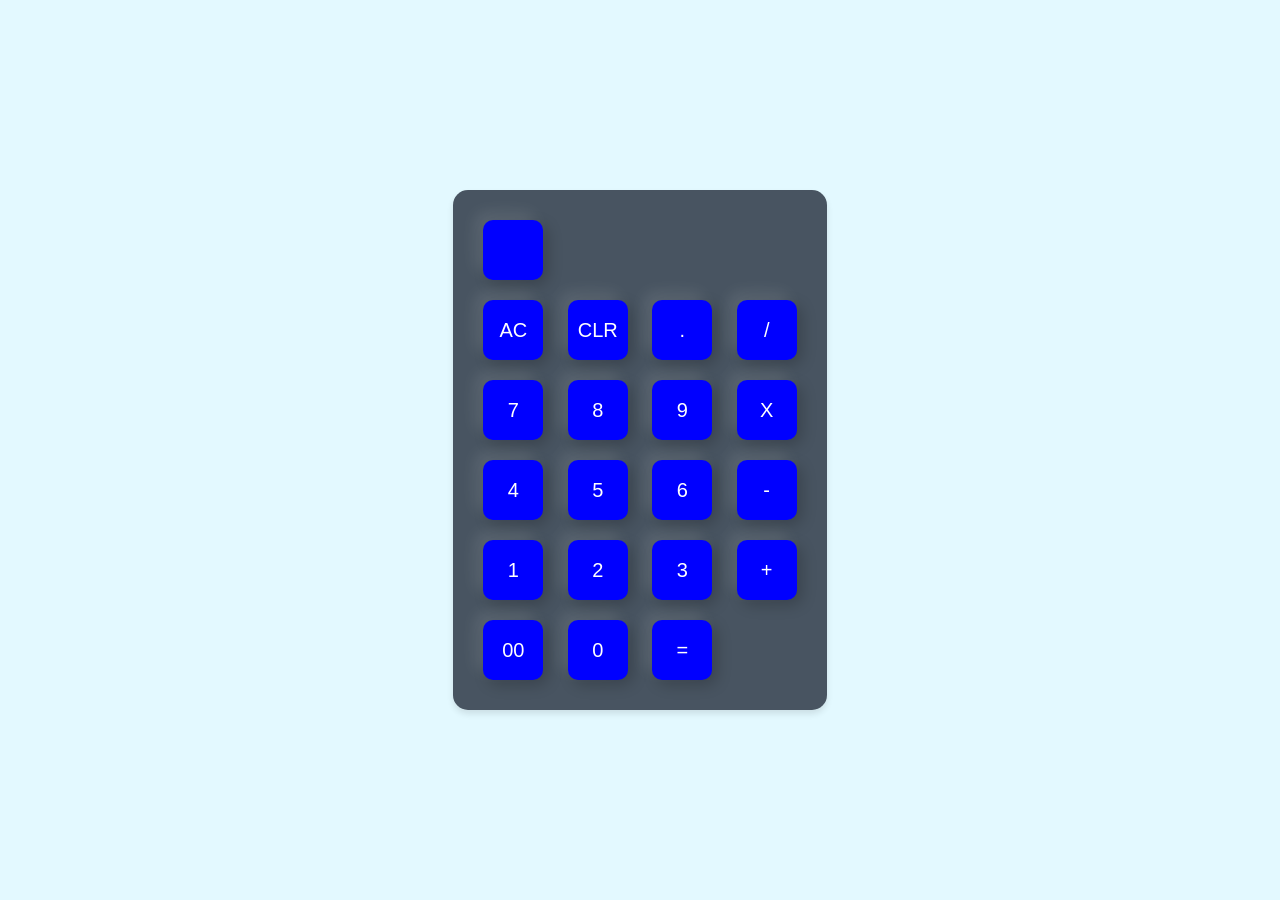
<file: simple_calculator/index.html>
<!DOCTYPE html>
<html>
<head>
    <meta name="viewport" content="width=device-width, initial-scale=1.0">
    <title>Calculator for System Tron Intern</title>
    <link rel="stylesheet" href="style.css">
</head>
<body>

<div class="container">
  <div class="calculator">
    <form>
      <div class="display">
        <input type="text" name="display">
      </div>
      <div>
        <input type="button" value="AC" onclick="display.value = '' " class="operator">
        <input type="button" value="CLR" onclick="display.value =  display.value.toString().slice(0,-1)" class="operator">
        <input type="button" value="." onclick="display.value += '.' " class="operator">
        <input type="button" value="/" onclick="display.value += '/' " class="operator">
      </div>
      <div>
        <input type="button" value="7" onclick="display.value += '7' ">
        <input type="button" value="8" onclick="display.value += '8' ">
        <input type="button" value="9" onclick="display.value += '9' ">
        <input type="button" value="X" onclick="display.value += '*' " class="operator">
      </div>
      <div>
        <input type="button" value="4" onclick="display.value += '4' ">
        <input type="button" value="5" onclick="display.value += '5' ">
        <input type="button" value="6" onclick="display.value += '6' ">
        <input type="button" value="-" onclick="display.value += '-' " class="operator">
      </div>
      <div>
        <input type="button" value="1" onclick="display.value += '1' ">
        <input type="button" value="2" onclick="display.value += '2' ">
        <input type="button" value="3" onclick="display.value += '3' ">
        <input type="button" value="+" onclick="display.value += '+' " class="operator">
      </div>
      <div>
        <input type="button" value="00" onclick="display.value += '00' ">
        <input type="button" value="0" onclick="display.value += '0' ">
        <input type="button" value="=" onclick="display.value = eval(display.value)" class="equal operator">
       
      </div>
    </form>
  </div>
</div>


</body>
</html>
</file>
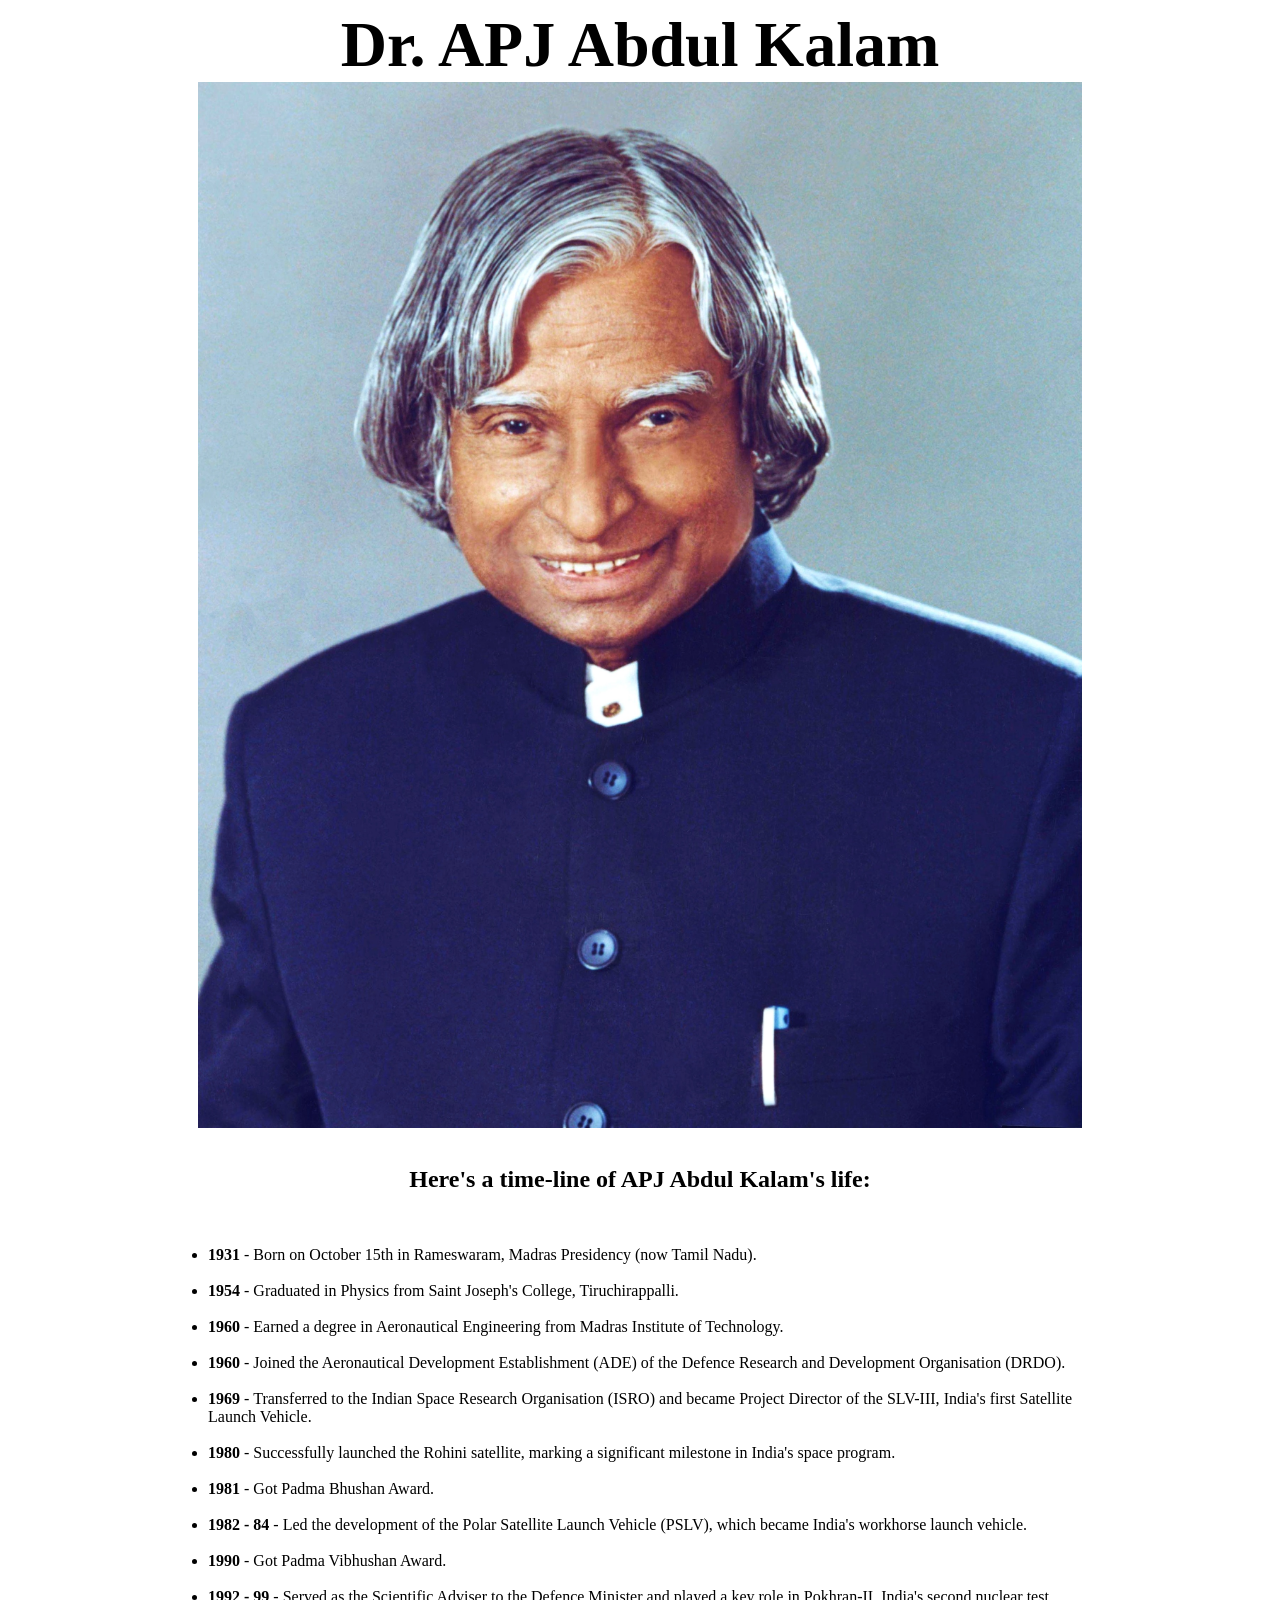
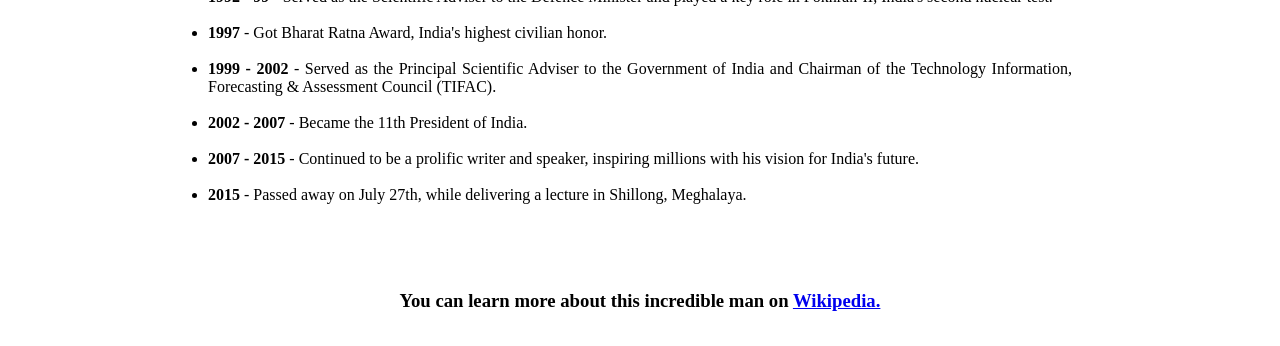
<file: tribute_page/index.html>
<!DOCTYPE html>
<html lang="en">
<head>
	<link rel="stylesheet" type="text/css" href="css/style.css">
	<meta charset="UTF-8">
	<meta name="viewport" content="width=device-width, initial-scale=1.0">
	<title>Tribute to APJ Abdul Kalam</title>
</head>
<body>
	<main id="main">
		<div id="heading" class="center">
		<h1 id="title" class="center">Dr. APJ Abdul Kalam</h1>
		
		</div>
		<div id="img-div">
			<img class="center" id=image src="images/A._P._J._Abdul_Kalam.jpg"
			<div class="center"><br>
			
			</div>
		</div>

		<div id="tribute-info" class="center">
			<h2 class="font">Here's a time-line of APJ Abdul Kalam's life:</h2>
			<ul class="font" style="text-align: justify;">
				<br>
				<li><b>1931</b> - Born on October 15th in Rameswaram, Madras Presidency (now Tamil Nadu).</li>
				<br>
				<li><b>1954</b> - Graduated in Physics from Saint Joseph's College, Tiruchirappalli. </li>
				<br>
				<li><b>1960</b> - Earned a degree in Aeronautical Engineering from Madras Institute of Technology.</li>
				<br>
				<li><b>1960</b> - Joined the Aeronautical Development Establishment (ADE) of the Defence Research and Development Organisation (DRDO).</li>
				<br>
				<li><b>1969</b> - Transferred to the Indian Space Research Organisation (ISRO) and became Project Director of the SLV-III, India's first Satellite Launch Vehicle.</li>
				<br>
				<li><b>1980</b> - Successfully launched the Rohini satellite, marking a significant milestone in India's space program.</li>
				<br>
				<li><b>1981</b> - Got Padma Bhushan Award.</li>
				<br>
				<li><b>1982 - 84</b> - Led the development of the Polar Satellite Launch Vehicle (PSLV), which became India's workhorse launch vehicle.</li>
				<br>
				<li><b>1990</b> - Got Padma Vibhushan Award.</li>
				<br>
				<li><b>1992 - 99</b> - Served as the Scientific Adviser to the Defence Minister and played a key role in Pokhran-II, India's second nuclear test.</li>
				<br>
				<li><b>1997</b> - Got Bharat Ratna Award, India's highest civilian honor.</li>
				<br>
				<li><b>1999 - 2002</b> - Served as the Principal Scientific Adviser to the Government of India and Chairman of the Technology Information, Forecasting & Assessment Council (TIFAC).</li>
				<br>
				<li><b>2002 - 2007</b> - Became the 11th President of India.</li>
				<br>
				<li><b>2007 - 2015</b> - Continued to be a prolific writer and speaker, inspiring millions with his vision for India's future.</li>
				<br>
				<li><b>2015</b> - Passed away on July 27th, while delivering a lecture in Shillong, Meghalaya.</li>
				<br>
			</ul>
		</div>

		<div class="center">
				<br>
			<h3 class="font">You can learn more about this incredible man on
				<a href="https://en.wikipedia.org/wiki/A._P._J._Abdul_Kalam" id="tribute-link" target="_blank">
				Wikipedia.</a>
			</h3>
		</div>

	</main>
	<script src="https://cdn.freecodecamp.org/testable-projects-fcc/v1/bundle.js"></script>
</body>
</html>
</file>
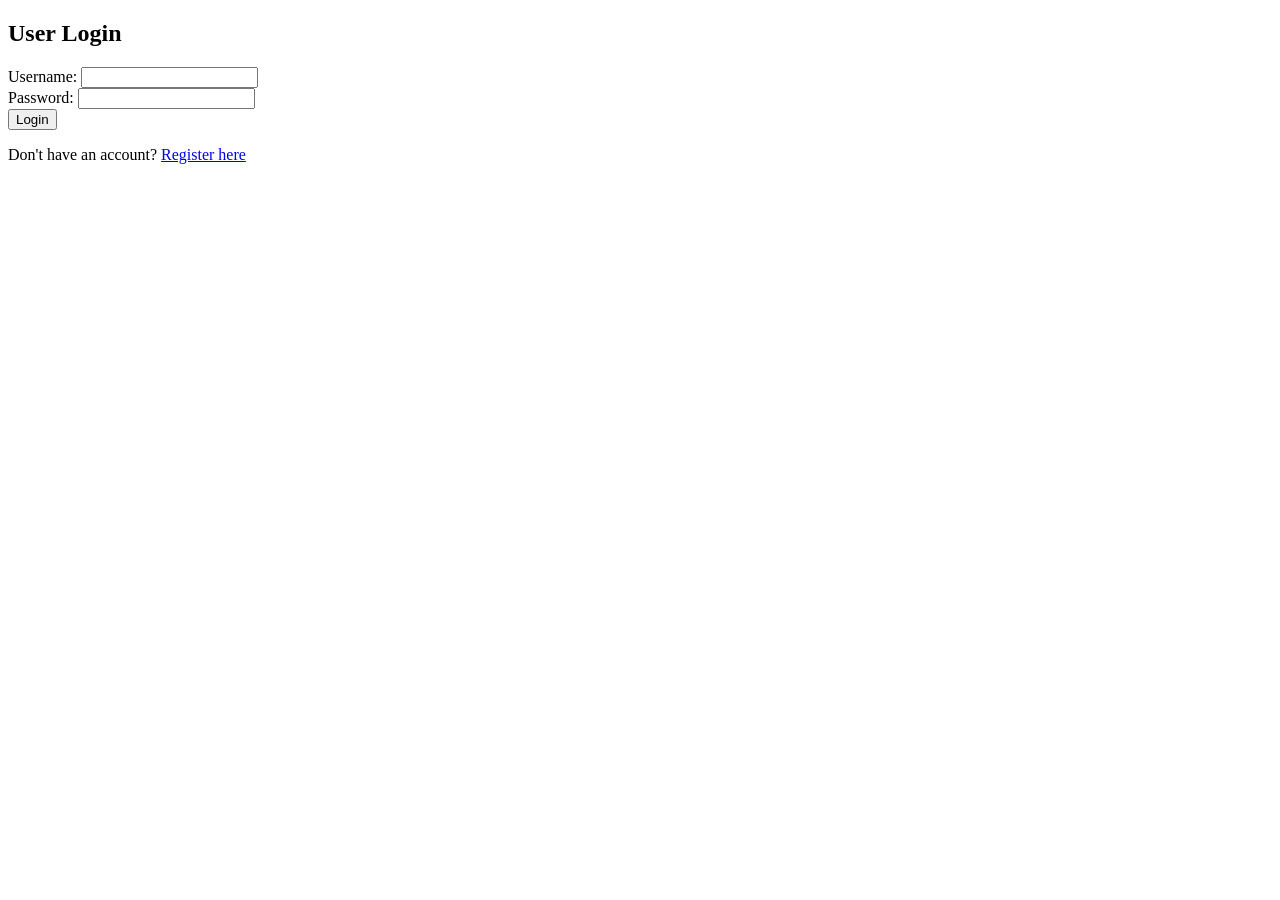
<file: loginauth/templates/login.html>
<!DOCTYPE html>
<html lang="en">
<head>
    <meta charset="UTF-8">
    <meta name="viewport" content="width=device-width, initial-scale=1.0">
    <title>User Login</title>
</head>
<body>
    <h2>User Login</h2>
    <form method="POST" action="/login">
        <label for="username">Username:</label>
        <input type="text" id="username" name="username" required>
        <br>
        <label for="password">Password:</label>
        <input type="password" id="password" name="password" required>
        <br>
        <button type="submit">Login</button>
    </form>
    <p>Don't have an account? <a href="/register">Register here</a></p>
</body>
</html>
</file>
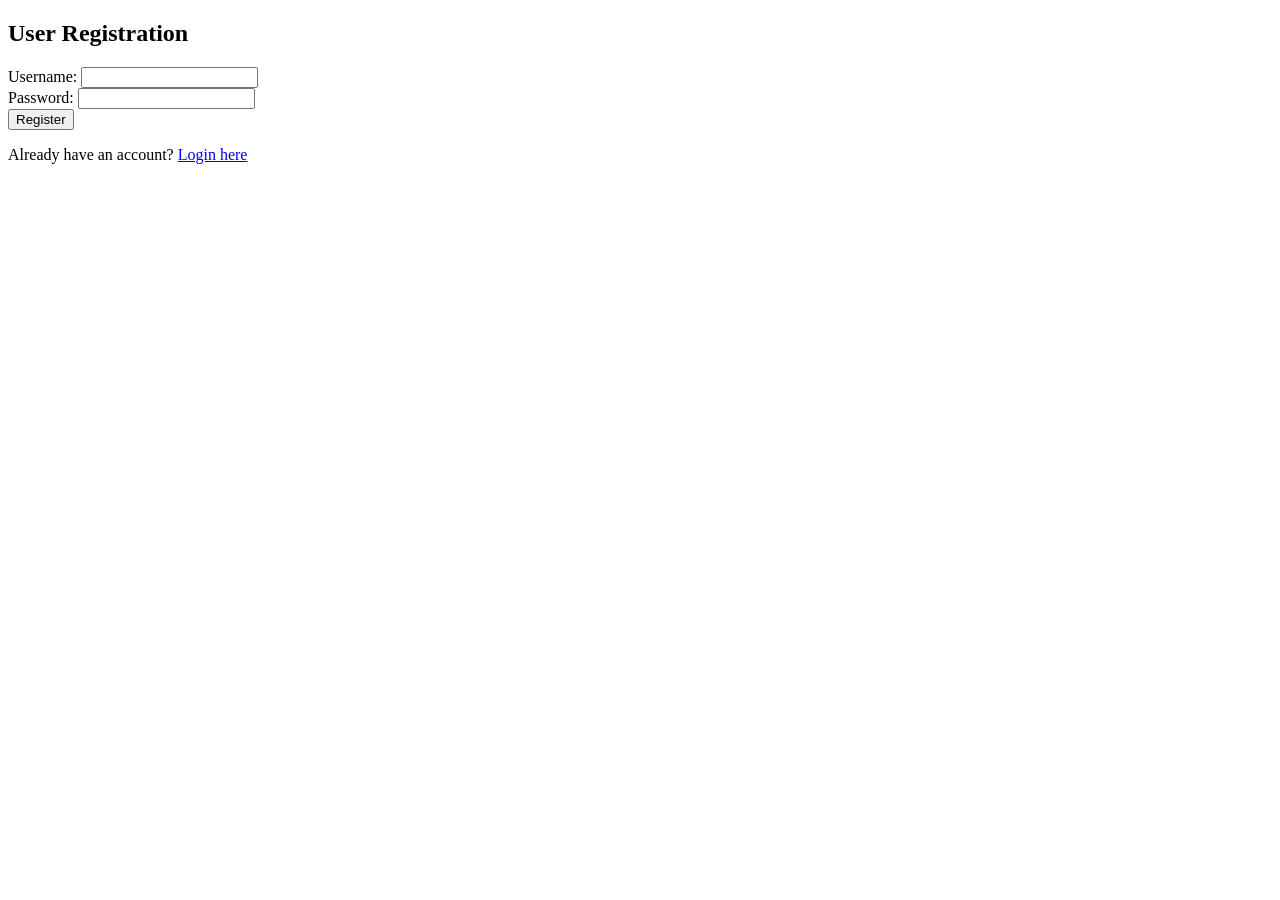
<file: loginauth/templates/register.html>
<!DOCTYPE html>
<html lang="en">
<head>
    <meta charset="UTF-8">
    <meta name="viewport" content="width=device-width, initial-scale=1.0">
    <title>User Registration</title>
</head>
<body>
    <h2>User Registration</h2>
    <form method="POST" action="/register">
        <label for="username">Username:</label>
        <input type="text" id="username" name="username" required>
        <br>
        <label for="password">Password:</label>
        <input type="password" id="password" name="password" required>
        <br>
        <button type="submit">Register</button>
    </form>
    <p>Already have an account? <a href="/login">Login here</a></p>
</body>
</html>
</file>
<file: simple_calculator/style.css>
* {
    margin: 0;
    padding: 0;
    font-family: 'Poppins', sans-serif;
    box-sizing: border-box;
}

.container {
    width: 100%;
    height: 100vh;
    background: #e3f9ff;
    display: flex;
    align-items: center;
    justify-content: center;
}

.calculator {
    background: #485461;
    padding: 20px;
    border-radius: 15px; 
    box-shadow: 0 4px 6px rgba(0, 0, 0, 0.1); 
}

.calculator form input {
    border: 0;
    outline: 0;
    width: 60px;
    height: 60px;
    border-radius: 10px;
    box-shadow: -8px -8px 15px rgba(255, 255, 255, 0.1), 5px 5px 15px rgba(0, 0, 0, 0.2);
    background: blue; 
    font-size: 20px;
    color: white;
    cursor: pointer;
    margin: 10px;
    transition: background 0.3s ease;

.calculator form input:hover {
    background: #1a1e24;
}

form .display {
    display: flex;
    justify-content: flex-end;
    margin: 20px 0;
}

form .display input {
    text-align: right;
    flex: 1;
    font-size: 45px;
    box-shadow: none;
    background: #485461; 
    border: 2px solid #303952; 
    border-radius: 8px;
    padding: 10px;
}

form input.equal {
    width: 145px;
    background: #2ecc71; 
}

form input.operator {
    color: #33ffd8;
}
</file>
<file: tribute_page/css/style.css>
#title {
    font-size: 400%;
    width: 60vmax;
  }

.center {
    margin: auto;
    padding: auto;
    text-align: center;
  }

#image {
    max-width: 70%;
    height: auto;
    display: block;
  }


  @media only screen and (min-width:480px)
  {

  }

  @media only screen and (min-width:767px)
  {

  }

  @media only screen and (min-width:991px)
  {

  }

  @media only screen and (min-width:1200px)
  {
 .font {
    padding: 0px 200px 15px 200px;
        }
  }

  @media(orientation: landscape)
  {

  }
</file>
